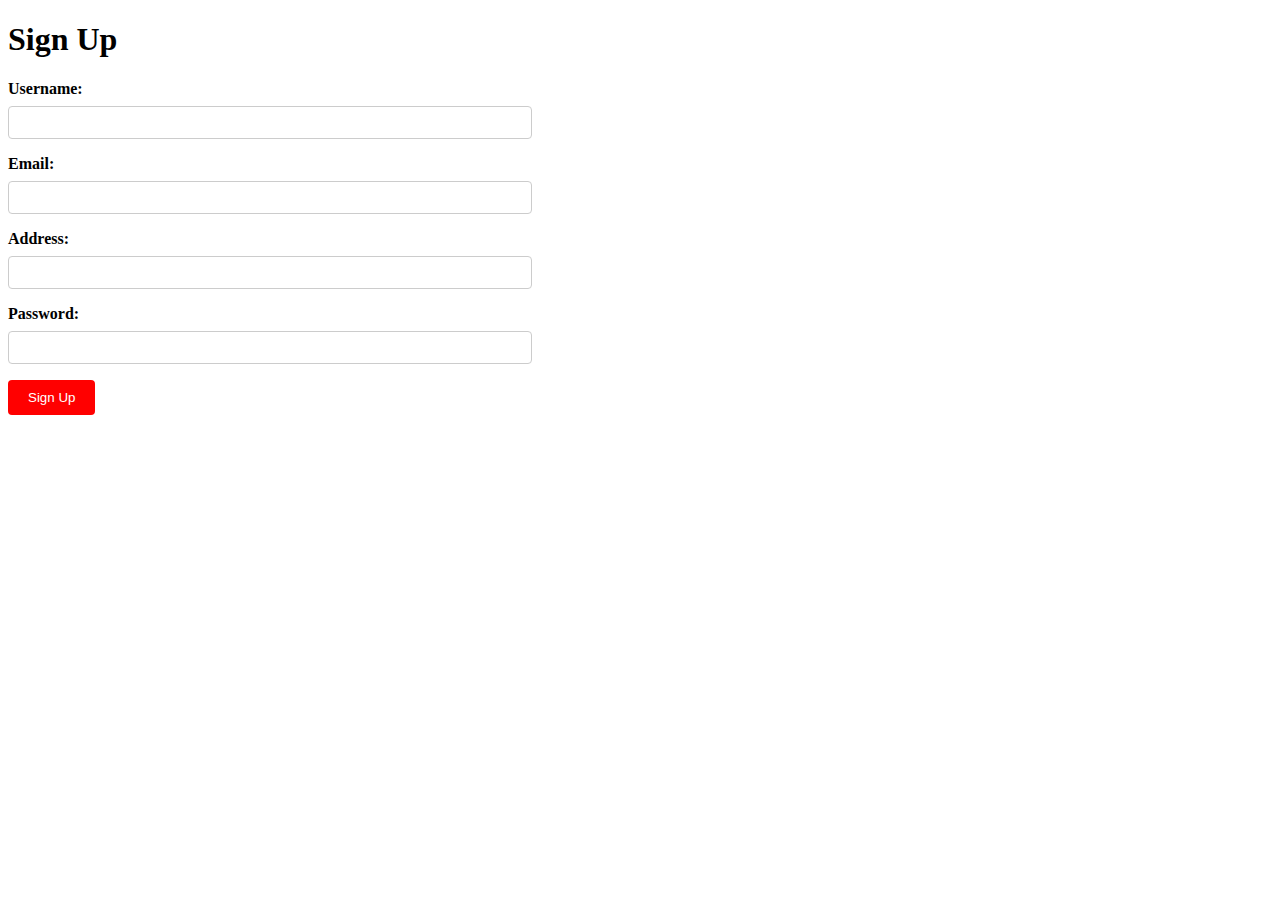
<file: HTML Basics/index.html>
<!DOCTYPE html>
<html lang="en">
<head>
     <title>Sign Up</title>
     <script>
         function showPopup() {
             alert("Form submitted successfully!");
         }
     </script>
</head>
<style>
    label {
        display: block;
        margin-bottom: 8px;
        font-weight: bold;
    }
    input[type="text"],
    input[type="email"],
    input[type="address"],
    input[type="password"] {
        width: 40%;
        padding: 8px;
        margin-bottom: 16px;
        border: 1px solid #ccc;
        border-radius: 4px;
    }
    input[type="submit"] {
        background-color: red;
        color: white;
        padding: 10px 20px;
        border: none;
        border-radius: 4px;
        cursor: pointer;
    }
    input[type="submit"]:hover {
        background-color: orange;
    }
</style>
<body>
    <h1>Sign Up</h1>
    <form action="/submit" method="post" onsubmit="showPopup()">
        <label for="username">Username:</label>
        <input type="text" id="username" name="username" required>
        <br>
        <label for="email">Email:</label>
        <input type="email" id="email" name="email" required>
        <br>
        <label for="address">Address:</label>
        <input type="address" id="address" name="address" required>
        <br>
        <label for="password">Password:</label>
        <input type="password" id="password" name="password" required>
        <br>
        <input type="submit" value="Sign Up">
    </form>
</body>
</html>
</file>
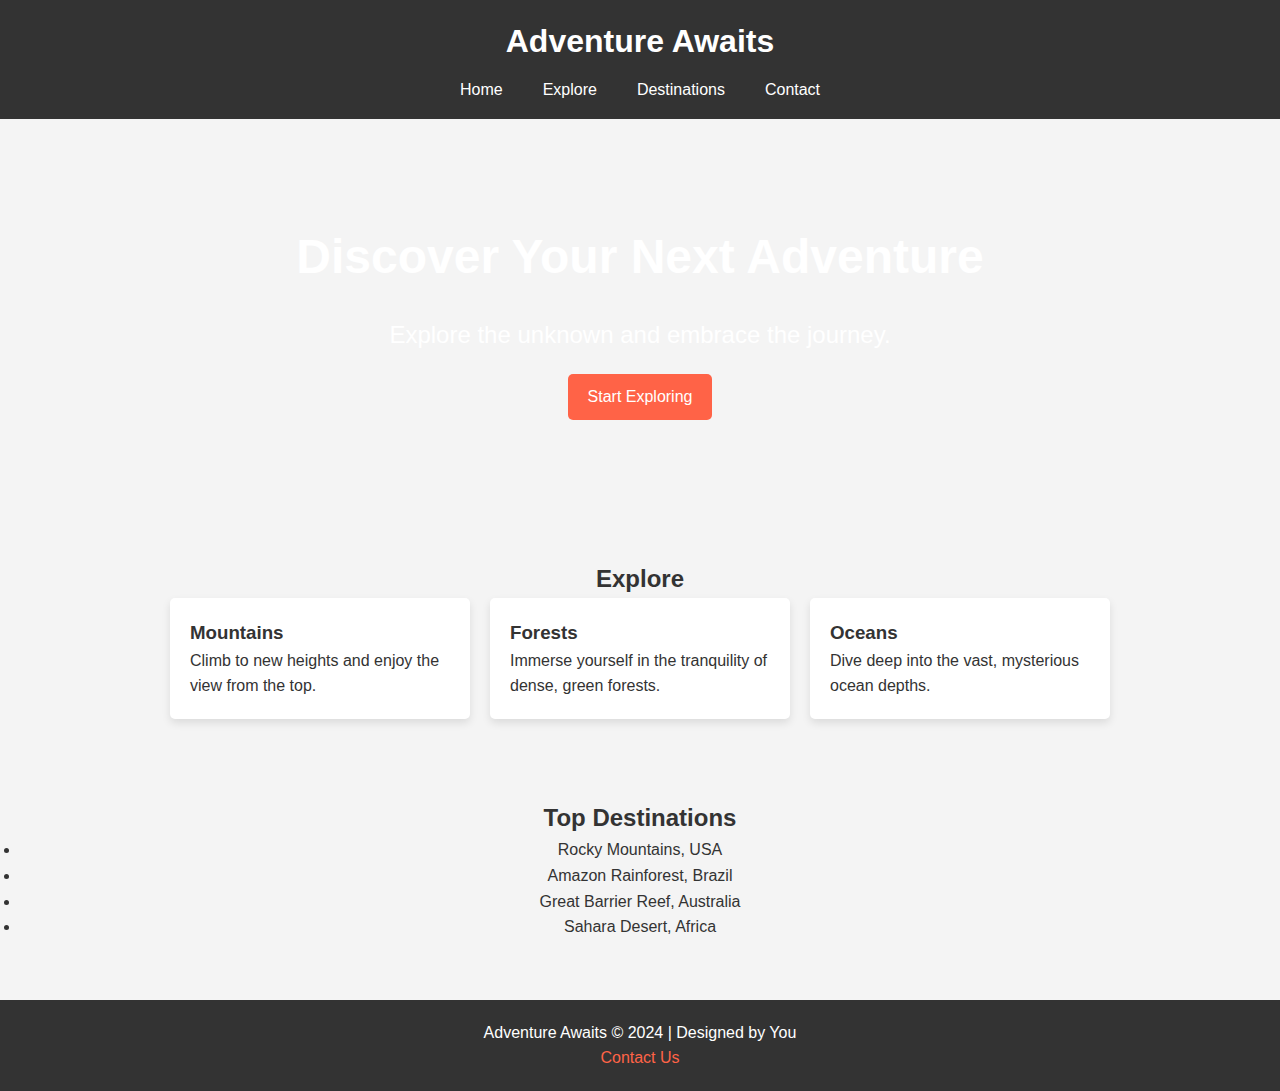
<file: Website/index.html>
<!DOCTYPE html>
<html lang="en">
<head>
    <meta charset="UTF-8">
    <meta name="viewport" content="width=device-width, initial-scale=1.0">
    <meta http-equiv="X-UA-Compatible" content="IE=edge">
    <title>Adventure Awaits</title>
    <link rel="stylesheet" href="style.css">
</head>
<body>
    <header>
        <h1>Adventure Awaits</h1>
        <nav>
            <ul>
                <li><a href="#home">Home</a></li>
                <li><a href="#explore">Explore</a></li>
                <li><a href="#destinations">Destinations</a></li>
                <li><a href="#contact">Contact</a></li>
            </ul>
        </nav>
    </header>

    <section id="home" class="hero">
        <h2>Discover Your Next Adventure</h2>
        <p>Explore the unknown and embrace the journey.</p>
        <a href="#explore" class="btn">Start Exploring</a>
    </section>

    <section id="explore">
        <h2>Explore</h2>
        <div class="grid">
            <div class="card">
                <h3>Mountains</h3>
                <p>Climb to new heights and enjoy the view from the top.</p>
            </div>
            <div class="card">
                <h3>Forests</h3>
                <p>Immerse yourself in the tranquility of dense, green forests.</p>
            </div>
            <div class="card">
                <h3>Oceans</h3>
                <p>Dive deep into the vast, mysterious ocean depths.</p>
            </div>
        </div>
    </section>

    <section id="destinations">
        <h2>Top Destinations</h2>
        <ul>
            <li>Rocky Mountains, USA</li>
            <li>Amazon Rainforest, Brazil</li>
            <li>Great Barrier Reef, Australia</li>
            <li>Sahara Desert, Africa</li>
        </ul>
    </section>

    <footer>
        <p>Adventure Awaits &copy; 2024 | Designed by You</p>
        <a href="#contact" class="contact-link">Contact Us</a>
    </footer>
</body>
</html>
</file>
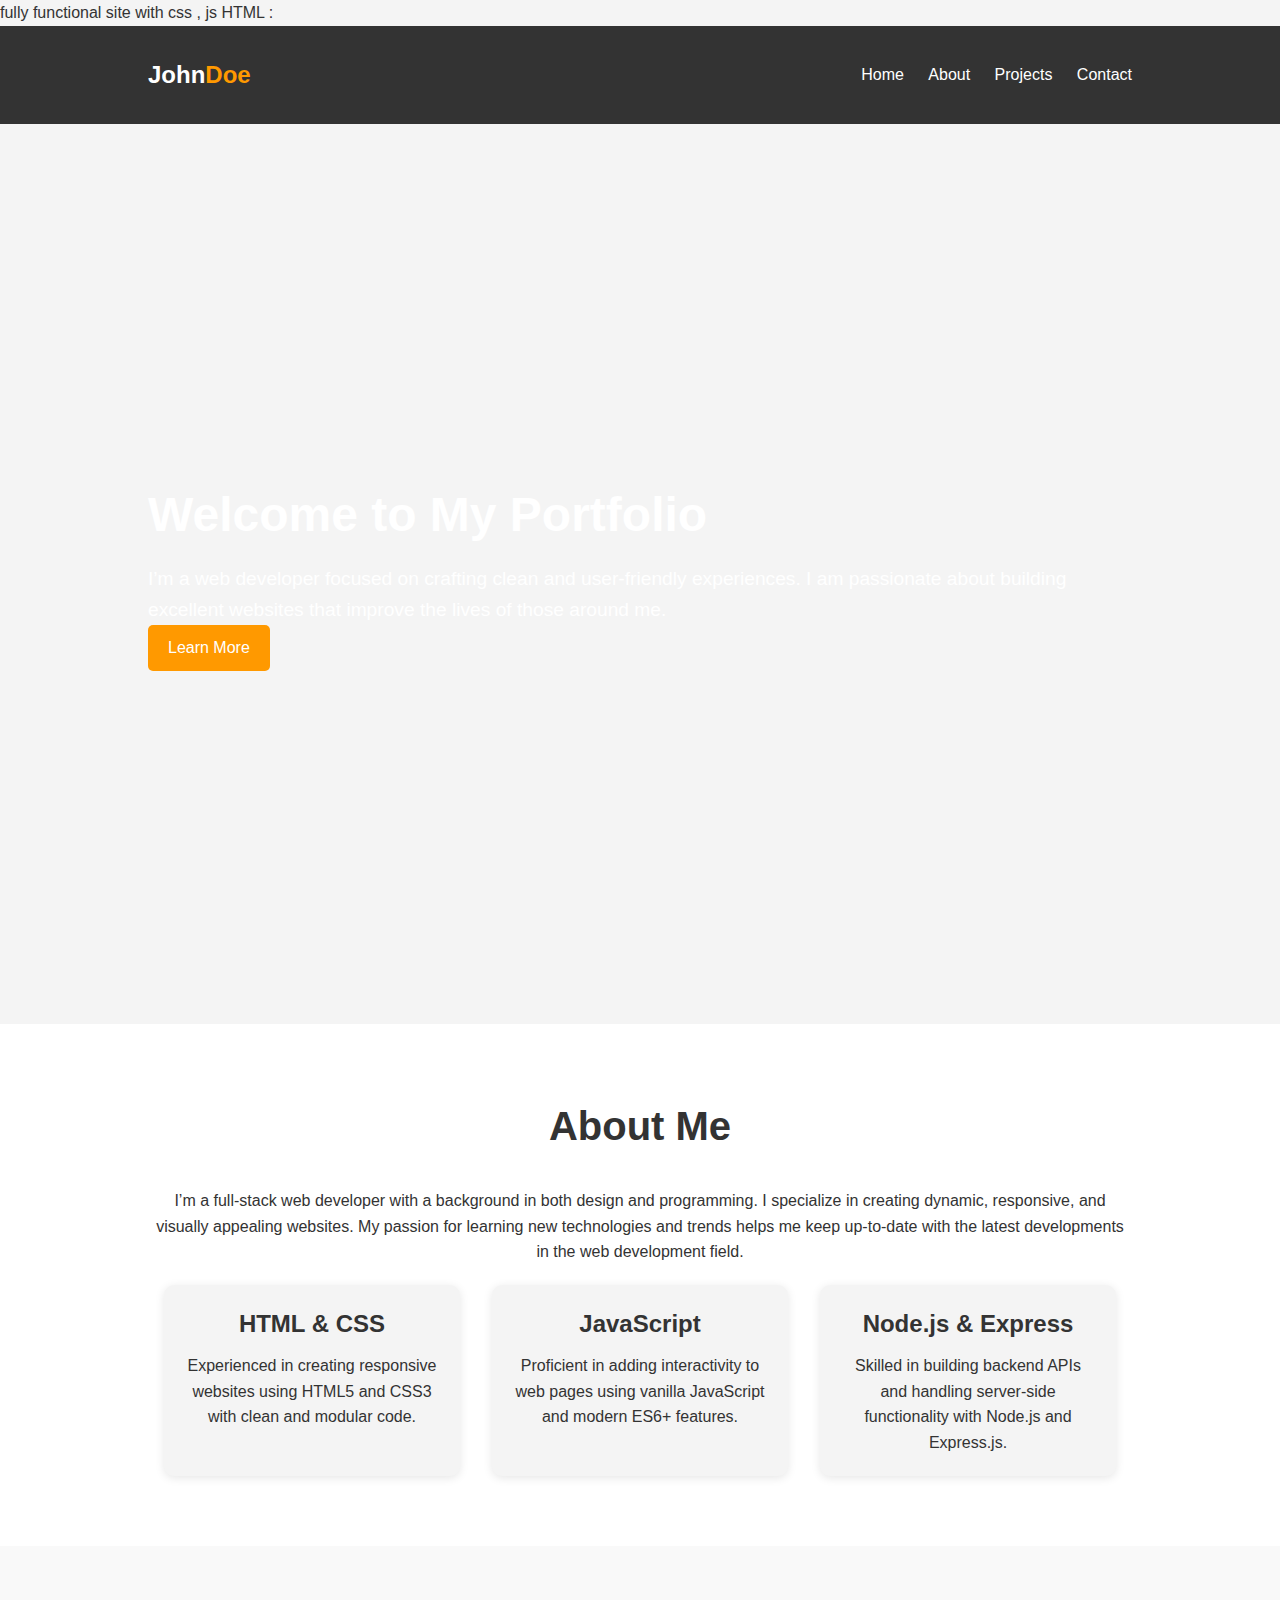
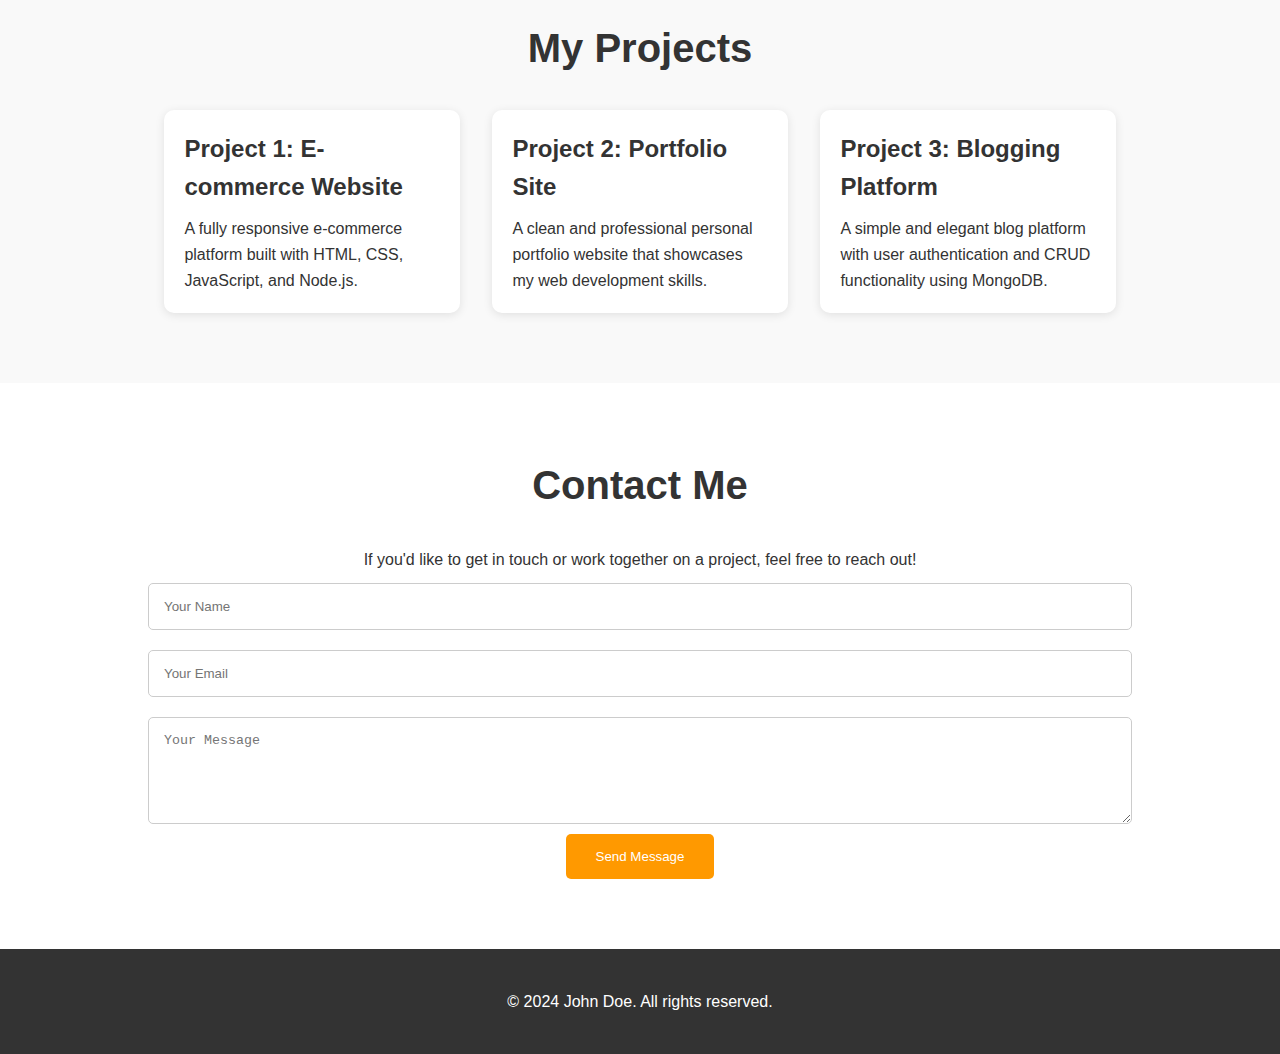
<file: DEE/dee.html>
fully functional site with css , js 


HTML :

<!DOCTYPE html>
<html lang="en">
<head>
  <meta charset="UTF-8">
  <meta name="viewport" content="width=device-width, initial-scale=1.0">
  <meta http-equiv="X-UA-Compatible" content="IE=edge">
  <title>John Doe | Portfolio</title>
  <link rel="stylesheet" href="dee.css">
</head>
<body>
  <header>
    <div class="container">
      <div class="logo">
        <h2>John<span>Doe</span></h1>
      </div>
      <nav>
        <ul>
          <li><a href="#home">Home</a></li>
          <li><a href="#about">About</a></li>
          <li><a href="#projects">Projects</a></li>
          <li><a href="#contact">Contact</a></li>
        </ul>
      </nav>
    </div>
  </header>

  <section id="home">
    <div class="container">
      <h2>Welcome to My Portfolio</h2>
      <p>I’m a web developer focused on crafting clean and user-friendly experiences. I am passionate about building excellent websites that improve the lives of those around me.</p>
      <a href="#about" class="btn">Learn More</a>
    </div>
  </section>

  <section id="about">
    <div class="container">
      <h2>About Me</h2>
      <p>I’m a full-stack web developer with a background in both design and programming. I specialize in creating dynamic, responsive, and visually appealing websites. My passion for learning new technologies and trends helps me keep up-to-date with the latest developments in the web development field.</p>
      <div class="skills">
        <div class="skill">
          <h3>HTML & CSS</h3>
          <p>Experienced in creating responsive websites using HTML5 and CSS3 with clean and modular code.</p>
        </div>
        <div class="skill">
          <h3>JavaScript</h3>
          <p>Proficient in adding interactivity to web pages using vanilla JavaScript and modern ES6+ features.</p>
        </div>
        <div class="skill">
          <h3>Node.js & Express</h3>
          <p>Skilled in building backend APIs and handling server-side functionality with Node.js and Express.js.</p>
        </div>
      </div>
    </div>
  </section>

  <section id="projects">
    <div class="container">
      <h2>My Projects</h2>
      <div class="project-list">
        <div class="project">
          <h3>Project 1: E-commerce Website</h3>
          <p>A fully responsive e-commerce platform built with HTML, CSS, JavaScript, and Node.js.</p>
        </div>
        <div class="project">
          <h3>Project 2: Portfolio Site</h3>
          <p>A clean and professional personal portfolio website that showcases my web development skills.</p>
        </div>
        <div class="project">
          <h3>Project 3: Blogging Platform</h3>
          <p>A simple and elegant blog platform with user authentication and CRUD functionality using MongoDB.</p>
        </div>
      </div>
    </div>
  </section>

  <section id="contact">
    <div class="container">
      <h2>Contact Me</h2>
      <p>If you'd like to get in touch or work together on a project, feel free to reach out!</p>
      <form id="contact-form">
        <input type="text" id="name" placeholder="Your Name" required>
        <input type="email" id="email" placeholder="Your Email" required>
        <textarea id="message" placeholder="Your Message" rows="5" required></textarea>
        <button type="submit" class="btn">Send Message</button>
      </form>
    </div>
  </section>

  <footer>
    <div class="container">
      <p>&copy; 2024 John Doe. All rights reserved.</p>
    </div>
  </footer>

  <script src="dee.js"></script>
</body>
</html>
</file>
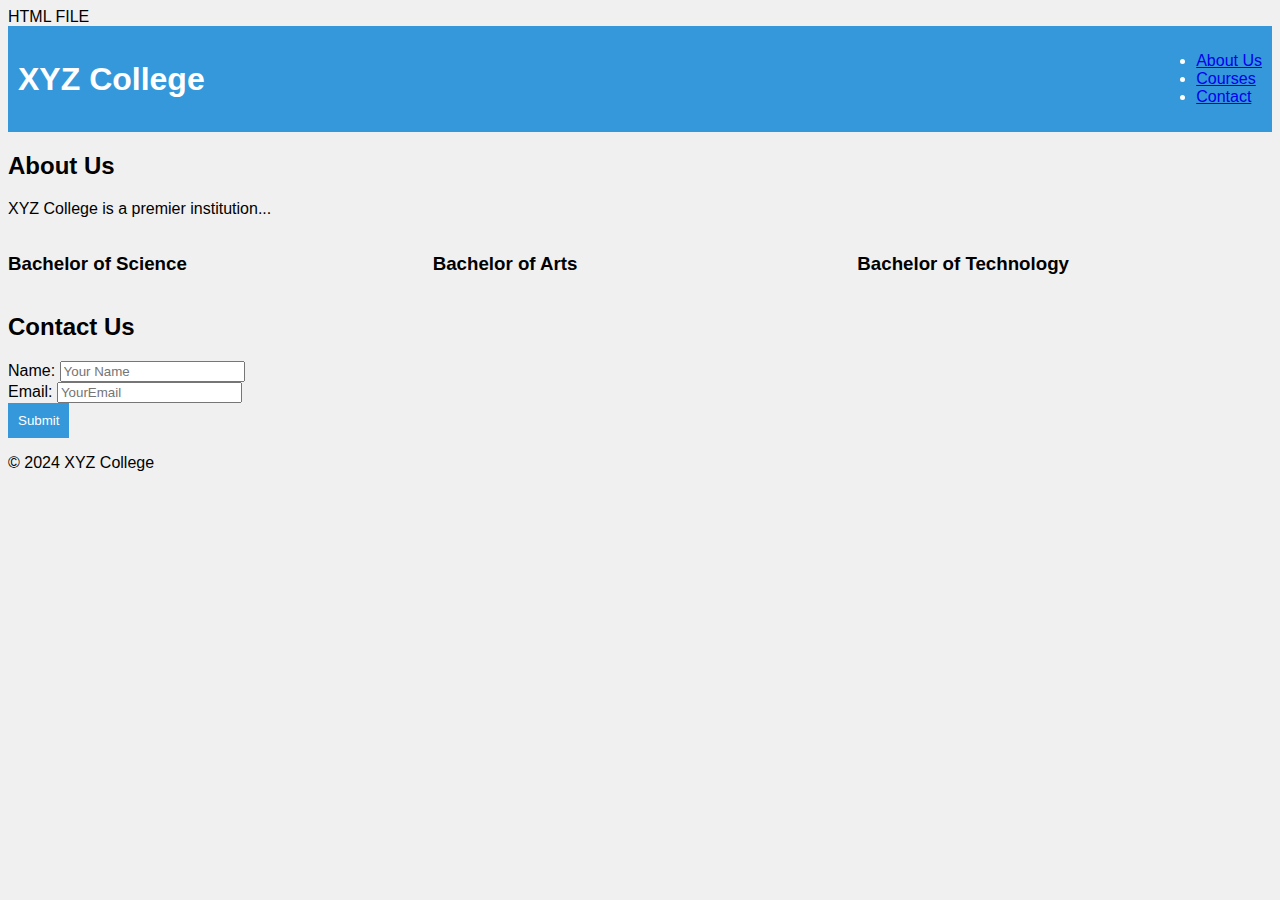
<file: HTML Basics/dayone.html>
HTML FILE 


<!DOCTYPE html>
<html lang="en">
<head>
 <meta charset="UTF-8">
 <meta name="viewport" content="width=device-width, initia
l-scale=1.0">
 <title>XYZ College</title>
 <link rel="stylesheet" href="dayone.css">
</head>
<body>
 <header class="flex-container">
 <h1>XYZ College</h1>
 <nav>
 <ul>
 <li><a href="#about">About Us</a></li>
 <li><a href="#courses">Courses</a></li>
 <li><a href="#contact">Contact</a></li>
 </ul>
 </nav>
 </header>
 <section id="about" class="fade">
 <h2>About Us</h2>
 <p>XYZ College is a premier institution...</p>
 </section>
 <section id="courses" class="grid-container">
 <div class="course">
 <h3>Bachelor of Science</h3>
 </div>
 <div class="course">
 <h3>Bachelor of Arts</h3>
 </div>
 <div class="course">
 <h3>Bachelor of Technology</h3>

 </div>
 </section>
 <section id="contact">
 <h2>Contact Us</h2>
 <form onsubmit="return validateForm()">
 <label for="name">Name:</label>
 <input type="text" id="name" placeholder="Your Na
me">
 <br>
 <label for="email">Email:</label>
 <input type="email" id="email" placeholder="Your
Email">
 <br>
 <button type="submit">Submit</button>
 </form>
 </section>
 <footer>
 <p>&copy; 2024 XYZ College</p>
 </footer>
 <script src="dayone.js"></script>
</body>
</html>
</file>
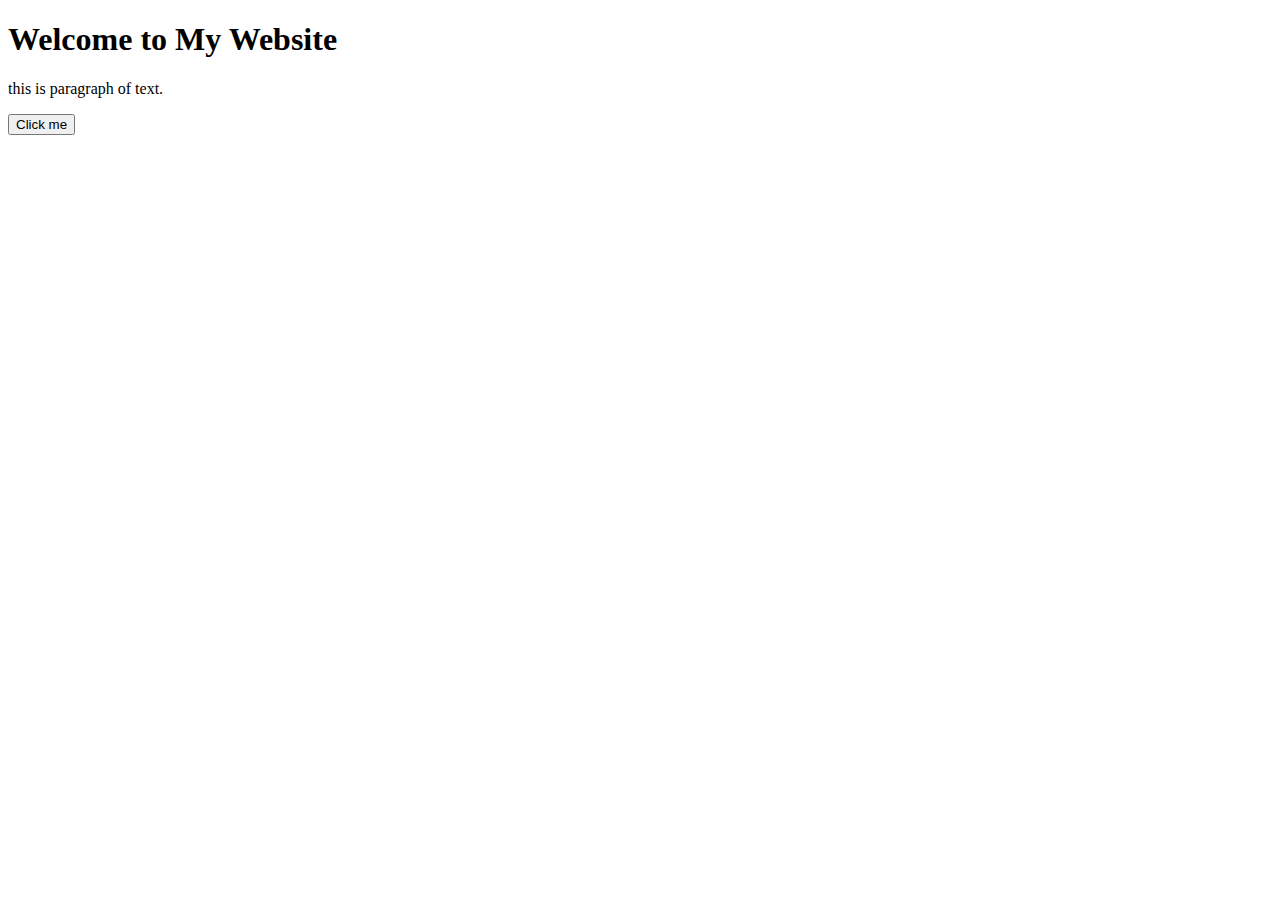
<file: HTML Basics/hello.html>
<!DOCTYPE html>
<html lang="en">
<head>
    <meta charset="UTF-8">
    <meta name="viewport" content="width=device-width, initial-scale=1.0">
    <title>Document</title>
</head>
<body>
    <h1>Welcome to My Website</h1>
    <p>this is paragraph of text.</p>
    <button onclick="greet()">Click me</button>
    <script src="hello.js"></script>
</body>
</html>
</file>
<file: Website/style.css>
* {
    margin: 0;
    padding: 0;
    box-sizing: border-box;
    font-family: Arial, sans-serif;
}

body {
    background-color: #f4f4f4;
    color: #333;
    line-height: 1.6;
}

header {
    background: #333;
    color: white;
    padding: 1rem 0;
    text-align: center;
}

header h1 {
    margin-bottom: 10px;
}

nav ul {
    list-style: none;
    display: flex;
    justify-content: center;
    gap: 20px;
}

nav ul li a {
    color: white;
    text-decoration: none;
    padding: 5px 10px;
    transition: background-color 0.3s ease;
}

nav ul li a:hover {
    background-color: #555;
    border-radius: 5px;
}

.hero {
    background-image: url('https://source.unsplash.com/1600x900/?adventure');
    background-size: cover;
    background-position: center;
    color: white;
    padding: 100px 20px;
    text-align: center;
}

.hero h2 {
    font-size: 3rem;
}

.hero p {
    font-size: 1.5rem;
    margin: 20px 0;
}

.btn {
    display: inline-block;
    padding: 10px 20px;
    background-color: #ff6347;
    color: white;
    text-decoration: none;
    border-radius: 5px;
    transition: background-color 0.3s ease;
}

.btn:hover {
    background-color: #e5533c;
}

section {
    padding: 40px 20px;
    text-align: center;
}

.grid {
    display: flex;
    justify-content: center;
    gap: 20px;
}

.card {
    background-color: white;
    padding: 20px;
    border-radius: 5px;
    box-shadow: 0 4px 8px rgba(0,0,0,0.1);
    width: 300px;
    text-align: left;
}

footer {
    background-color: #333;
    color: white;
    text-align: center;
    padding: 20px;
    margin-top: 20px;
}

footer a {
    color: #ff6347;
    text-decoration: none;
}

footer a:hover {
    text-decoration: underline;
}
</file>
<file: DEE/dee.css>
/* General Styles */
* {
    margin: 0;
    padding: 0;
    box-sizing: border-box;
  }
  
  body {
    font-family: 'Arial', sans-serif;
    line-height: 1.6;
    background-color: #f4f4f4;
    color: #333;
  }
  
  a {
    text-decoration: none;
    color: #fff;
  }
  
  /* Container */
  .container {
    width: 80%;
    margin: 0 auto;
    padding: 20px;
  }
  
  /* Header */
  header {
    background-color: #333;
    color: #fff;
    padding: 10px 0;
  }
  
  header .container {
    display: flex;
    justify-content: space-between;
    align-items: center;
  }
  
  header .logo h1 {
    font-size: 2.5rem;
  }
  
  header .logo span {
    color: #ff9900;
  }
  
  header nav ul {
    list-style: none;
  }
  
  header nav ul li {
    display: inline;
    margin-left: 20px;
  }
  
  header nav ul li a:hover {
    color: #ff9900;
  }
  
  /* Home Section */
  #home {
    height: 100vh;
   /*  background-image: url('https://via.placeholder.com/1500x800'); */
   background-image: url('https://wallpaperaccess.com/full/1947484.jpg');
    background-size: cover;
    background-position: center;
    display: flex;
    justify-content: center;
    align-items: center;
  }
  
  #home h2 {
    font-size: 3rem;
    color: #fff;
    margin-bottom: 10px;
  }
  
  #home p {
    color: #fff;
    font-size: 1.2rem;
  }
  
  .btn {
    display: inline-block;
    padding: 10px 20px;
    background-color: #ff9900;
    color: #fff;
    border-radius: 5px;
    transition: 0.3s;
  }
  
  .btn:hover {
    background-color: #ff6600;
  }
  
  /* About Section */
  #about {
    background-color: #fff;
    padding: 50px 0;
    text-align: center;
  }
  
  #about h2 {
    font-size: 2.5rem;
    margin-bottom: 30px;
  }
  
  .skills {
    display: flex;
    justify-content: space-around;
    margin-top: 20px;
  }
  
  .skill {
    background-color: #f4f4f4;
    padding: 20px;
    border-radius: 10px;
    width: 30%;
    box-shadow: 0 2px 10px rgba(0, 0, 0, 0.1);
  }
  
  .skill h3 {
    font-size: 1.5rem;
    margin-bottom: 10px;
  }
  
  /* Projects Section */
  #projects {
    background-color: #f9f9f9;
    padding: 50px 0;
  }
  
  #projects h2 {
    text-align: center;
    font-size: 2.5rem;
    margin-bottom: 30px;
  }
  
  .project-list {
    display: flex;
    justify-content: space-around;
  }
  
  .project {
    background-color: #fff;
    padding: 20px;
    border-radius: 10px;
    box-shadow: 0 2px 10px rgba(0, 0, 0, 0.1);
    width: 30%;
  }
  
  .project h3 {
    font-size: 1.5rem;
    margin-bottom: 10px;
  }
  
  /* Contact Section */
  #contact {
    background-color: #fff;
    padding: 50px 0;
    text-align: center;
  }
  
  #contact h2 {
    font-size: 2.5rem;
    margin-bottom: 30px;
  }
  
  #contact-form input, #contact-form textarea {
    width: 100%;
    padding: 15px;
    margin: 10px 0;
    border: 1px solid #ccc;
    border-radius: 5px;
  }
  
  #contact-form button {
    padding: 15px 30px;
    background-color: #ff9900;
    color: #fff;
    border: none;
    border-radius: 5px;
    cursor: pointer;
  }
  
  #contact-form button:hover {
    background-color: #ff6600;
  }
  
  /* Footer */
  footer {
    background-color: #333;
    color: #fff;
    padding: 20px;
    text-align: center;
  }
  
  footer p {
    margin: 0;
  }
</file>
<file: HTML Basics/dayone.css>
body {
    font-family: Arial, sans-serif;
    background-color: #f0f0f0;
   }
   .flex-container {
    display: flex;
    justify-content: space-between;
    align-items: center;
    background-color: #3498db;
    color: white;
    padding: 10px;
   }
   .grid-container {
    display: grid;
    grid-template-columns: repeat(3, 1fr);
    gap: 10px;
   }
   button {
    background-color: #3498db;
    color: white;
    padding: 10px;
    border: none;
    transition: background-color 0.3s ease;
   }
   button:hover {
    background-color: #2980b9;
   }
   .fade {
    animation: fadeIn 2s;
   }
   @keyframes fadeIn {
    from { opacity: 0; }
    to { opacity: 1; }
   }
</file>
